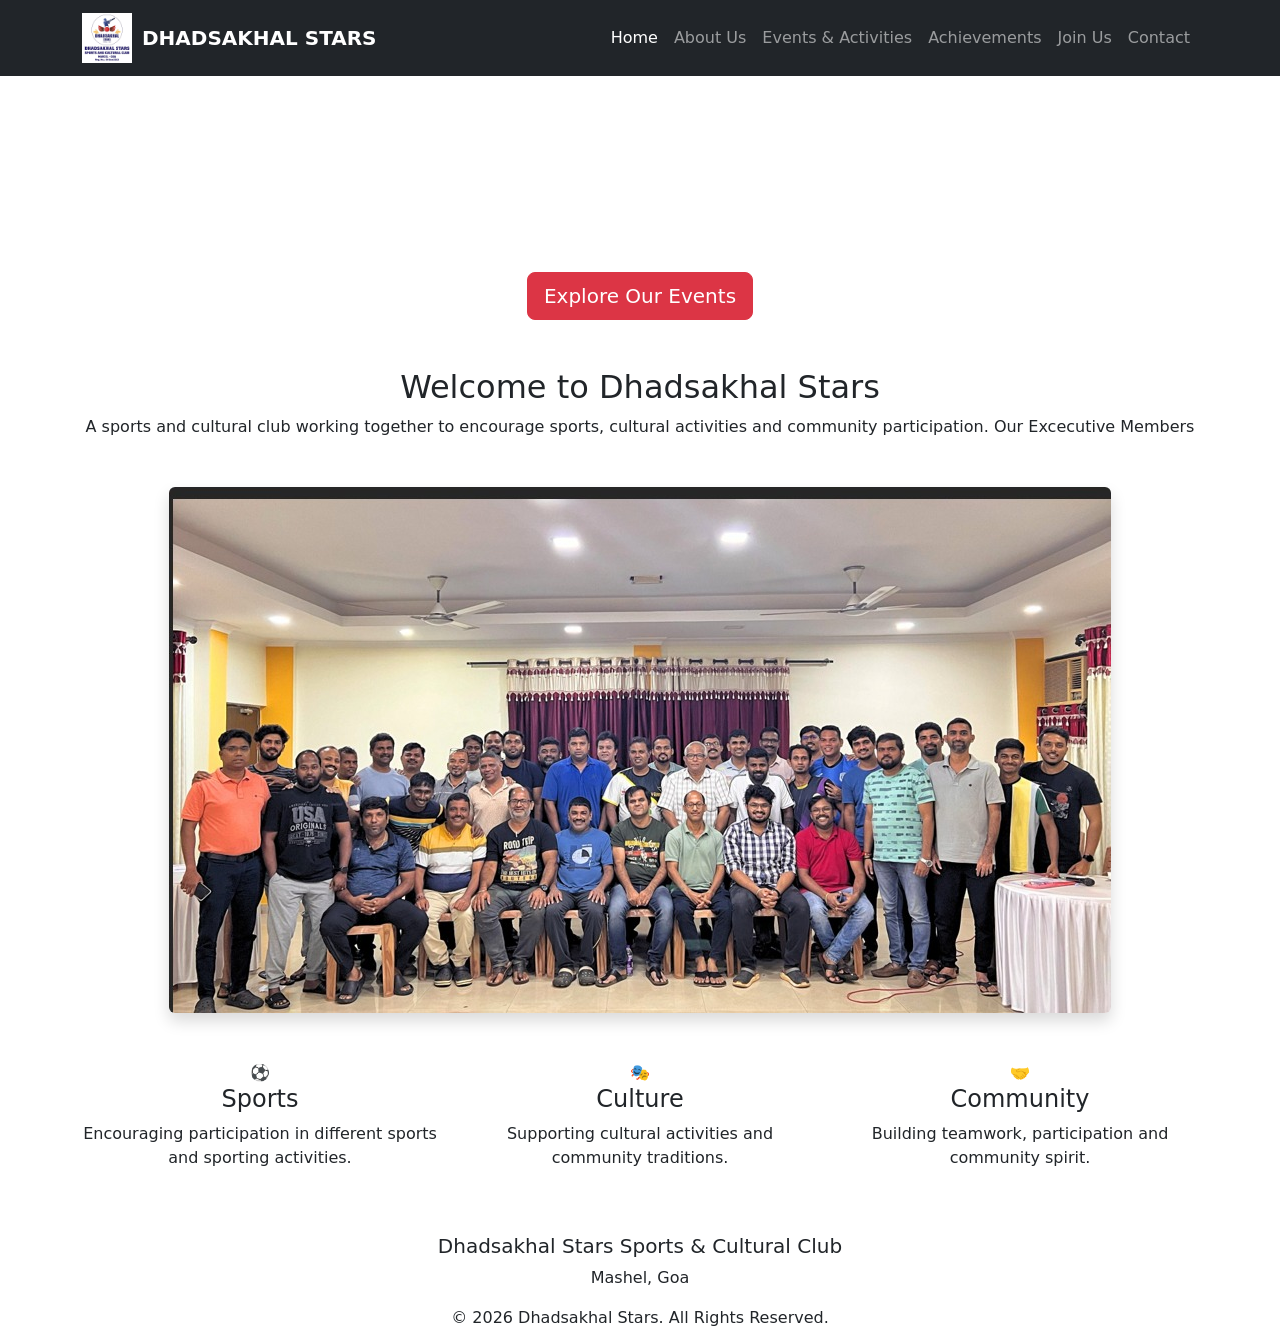
<file: index.html>
<!DOCTYPE html>
<html lang="en">

<head>
    <meta charset="UTF-8">
    <meta name="viewport" content="width=device-width, initial-scale=1.0">

    <title>Dhadsakhal Stars Sports & Cultural Club</title>

    <!-- Bootstrap CSS -->
    <link href="https://cdn.jsdelivr.net/npm/bootstrap@5.3.3/dist/css/bootstrap.min.css" rel="stylesheet">

    <!-- Custom CSS -->
    <link rel="stylesheet" href="style.css">
</head>

<body>

<!-- ================= NAVBAR ================= -->

<nav class="navbar navbar-expand-lg navbar-dark bg-dark sticky-top">

    <div class="container">

        <a class="navbar-brand fw-bold d-flex align-items-center" href="index.html">

            <img src="images/WhatsApp%20Image%202026-09-24%20at%2010.31.26%20PM.jpeg"
                 alt="Dhadsakhal Stars Logo"
                 style="width: 50px; height: 50px; object-fit: contain; margin-right: 10px;">

            DHADSAKHAL STARS

        </a>

        <button class="navbar-toggler"
                type="button"
                data-bs-toggle="collapse"
                data-bs-target="#navbarNav"
                aria-controls="navbarNav"
                aria-expanded="false"
                aria-label="Toggle navigation">

            <span class="navbar-toggler-icon"></span>

        </button>


        <div class="collapse navbar-collapse" id="navbarNav">

            <ul class="navbar-nav ms-auto">

                <li class="nav-item">
                    <a class="nav-link active" href="index.html">
                        Home
                    </a>
                </li>

                <li class="nav-item">
                    <a class="nav-link" href="about.html">
                        About Us
                    </a>
                </li>

                <li class="nav-item">
                    <a class="nav-link" href="events.html">
                        Events & Activities
                    </a>
                </li>

                <!-- ACHIEVEMENTS -->
                <li class="nav-item">
                    <a class="nav-link" href="achievements.html">
                        Achievements
                    </a>
                </li>

                <li class="nav-item">
                    <a class="nav-link" href="join.html">
                        Join Us
                    </a>
                </li>

                <li class="nav-item">
                    <a class="nav-link" href="contact.html">
                        Contact
                    </a>
                </li>

            </ul>

        </div>

    </div>

</nav>


<!-- ================= HERO SECTION ================= -->

<section class="hero-section">

    <div class="hero-overlay">

        <div class="container text-center text-white">

            <h1 class="display-3 fw-bold">
                DHADSAKHAL STARS
            </h1>

            <h3>
                Sports & Cultural Club, Mashel
            </h3>

            <p class="lead mt-3">
                Promoting Sports, Culture, Teamwork and Community Spirit
            </p>


            <!-- ================= CLUB NAME ================= -->

            <div class="club-name-box">
               
            </div>


            <!-- ================= EXPLORE BUTTON ================= -->

            <div>
                <a href="events.html"
                   class="btn btn-danger btn-lg mt-3">
                    Explore Our Events
                </a>
            </div>

        </div>

    </div>

</section>


<!-- ================= WELCOME SECTION ================= -->

<section class="py-5">

    <div class="container">

        <div class="text-center mb-5">

            <h2 class="section-title">
                Welcome to Dhadsakhal Stars
            </h2>

            <p>
                A sports and cultural club working together to encourage
                sports, cultural activities and community participation.
                Our Excecutive Members
            </p>

        </div>


        <!-- Club Image -->

        <div class="text-center mb-5">

            <img src="images/hero.jpg.jpeg"
                 alt="Dhadsakhal Stars Sports and Cultural Club"
                 class="img-fluid rounded shadow club-image">

        </div>


        <!-- ================= INFORMATION CARDS ================= -->

        <div class="row g-4">


            <!-- Sports -->

            <div class="col-md-4">

                <div class="info-card text-center">

                    <div class="icon">
                        ⚽
                    </div>

                    <h4>
                        Sports
                    </h4>

                    <p>
                        Encouraging participation in different sports
                        and sporting activities.
                    </p>

                </div>

            </div>


            <!-- Culture -->

            <div class="col-md-4">

                <div class="info-card text-center">

                    <div class="icon">
                        🎭
                    </div>

                    <h4>
                        Culture
                    </h4>

                    <p>
                        Supporting cultural activities and
                        community traditions.
                    </p>

                </div>

            </div>


            <!-- Community -->

            <div class="col-md-4">

                <div class="info-card text-center">

                    <div class="icon">
                        🤝
                    </div>

                    <h4>
                        Community
                    </h4>

                    <p>
                        Building teamwork, participation and
                        community spirit.
                    </p>

                </div>

            </div>

        </div>

    </div>

</section>


<!-- ================= FOOTER ================= -->

<footer class="footer">

    <div class="container text-center">

        <h5>
            Dhadsakhal Stars Sports & Cultural Club
        </h5>

        <p>
            Mashel, Goa
        </p>

        <p class="mb-0">
            © 2026 Dhadsakhal Stars. All Rights Reserved.
        </p>

    </div>

</footer>


<!-- ================= BOOTSTRAP JS ================= -->

<script src="https://cdn.jsdelivr.net/npm/bootstrap@5.3.3/dist/js/bootstrap.bundle.min.js">
</script>

<script src="script.js"></script>

</body>

</html>
</file>
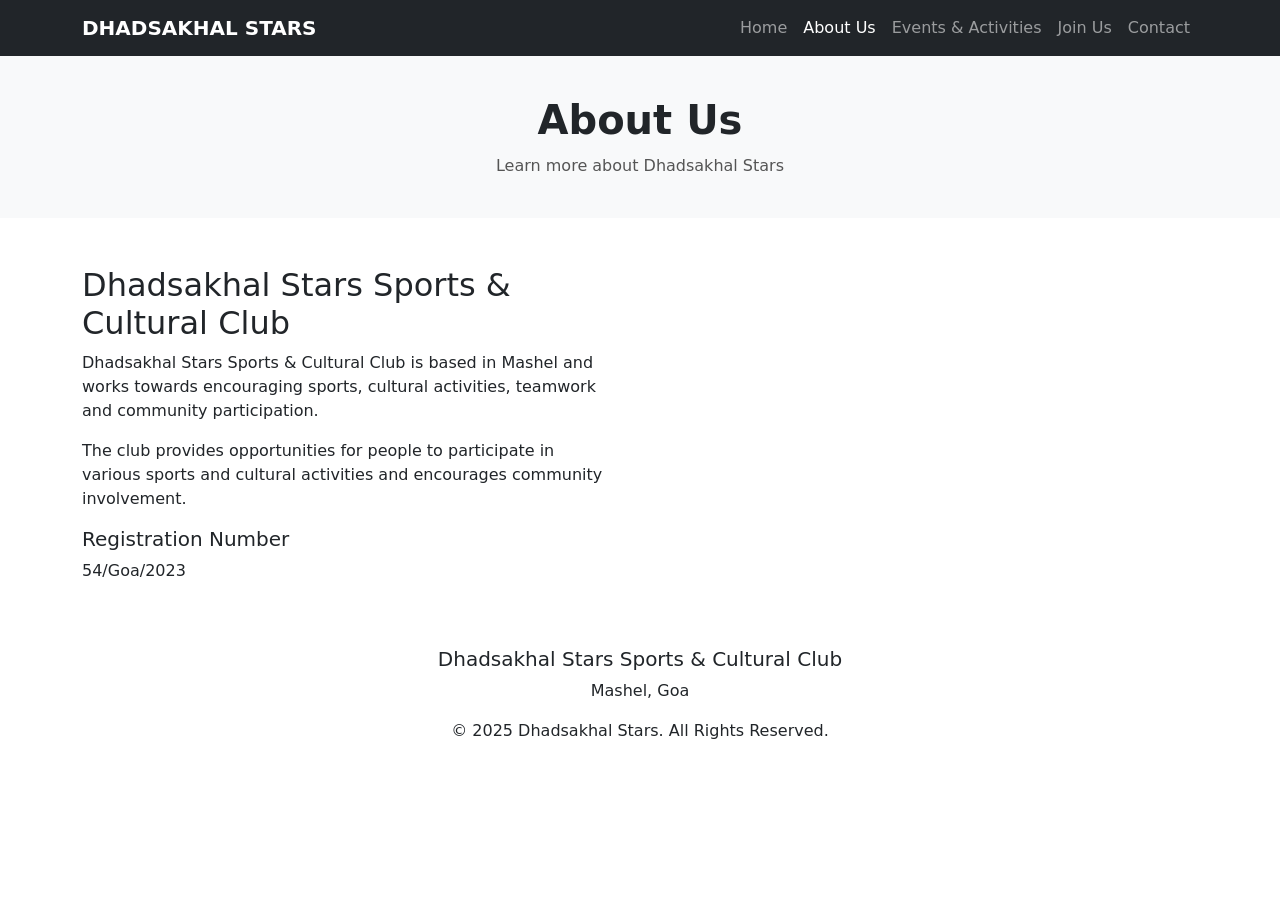
<file: about.html>
<!DOCTYPE html>
<html lang="en">
<head>

    <meta charset="UTF-8">
    <meta name="viewport" content="width=device-width, initial-scale=1.0">

    <title>About Us - Dhadsakhal Stars</title>

    <!-- Bootstrap -->
    <link href="https://cdn.jsdelivr.net/npm/bootstrap@5.3.3/dist/css/bootstrap.min.css" rel="stylesheet">

    <!-- Custom CSS -->
    <link rel="stylesheet" href="style.css">

</head>

<body>


<!-- Navbar -->
<nav class="navbar navbar-expand-lg navbar-dark bg-dark sticky-top">

    <div class="container">

        <a class="navbar-brand fw-bold" href="index.html">
            DHADSAKHAL STARS
        </a>

        <button class="navbar-toggler"
                type="button"
                data-bs-toggle="collapse"
                data-bs-target="#navbarNav">

            <span class="navbar-toggler-icon"></span>

        </button>


        <div class="collapse navbar-collapse" id="navbarNav">

            <ul class="navbar-nav ms-auto">

                <li class="nav-item">
                    <a class="nav-link" href="index.html">Home</a>
                </li>

                <li class="nav-item">
                    <a class="nav-link active" href="about.html">
                        About Us
                    </a>
                </li>

                <li class="nav-item">
                    <a class="nav-link" href="events.html">
                        Events & Activities
                    </a>
                </li>

                <li class="nav-item">
                    <a class="nav-link" href="join.html">
                        Join Us
                    </a>
                </li>

                <li class="nav-item">
                    <a class="nav-link" href="contact.html">
                        Contact
                    </a>
                </li>

            </ul>

        </div>

    </div>

</nav>


<!-- Page Header -->
<section class="page-header">

    <div class="container text-center">

        <h1>About Us</h1>

        <p>
            Learn more about Dhadsakhal Stars
        </p>

    </div>

</section>


<!-- About Section -->
<section class="py-5">

    <div class="container">

        <div class="row align-items-center g-5">



            <!-- Content -->
            <div class="col-md-6">

                <h2 class="section-title">
                    Dhadsakhal Stars Sports & Cultural Club
                </h2>

                <p>
                    Dhadsakhal Stars Sports & Cultural Club is based in
                    Mashel and works towards encouraging sports,
                    cultural activities, teamwork and community
                    participation.
                </p>

                <p>
                    The club provides opportunities for people to
                    participate in various sports and cultural
                    activities and encourages community involvement.
                </p>

                <div class="about-box">

                    <h5>Registration Number</h5>

                    <p>
                        54/Goa/2023
                    </p>

                </div>

            </div>

        </div>

    </div>

</section>


<!-- Footer -->
<footer class="footer">

    <div class="container text-center">

        <h5>
            Dhadsakhal Stars Sports & Cultural Club
        </h5>

        <p>
            Mashel, Goa
        </p>

        <p class="mb-0">
            © 2025 Dhadsakhal Stars. All Rights Reserved.
        </p>

    </div>

</footer>


<!-- Bootstrap JS -->
<script src="https://cdn.jsdelivr.net/npm/bootstrap@5.3.3/dist/js/bootstrap.bundle.min.js"></script>

<script src="script.js"></script>

</body>
</html>
</file>
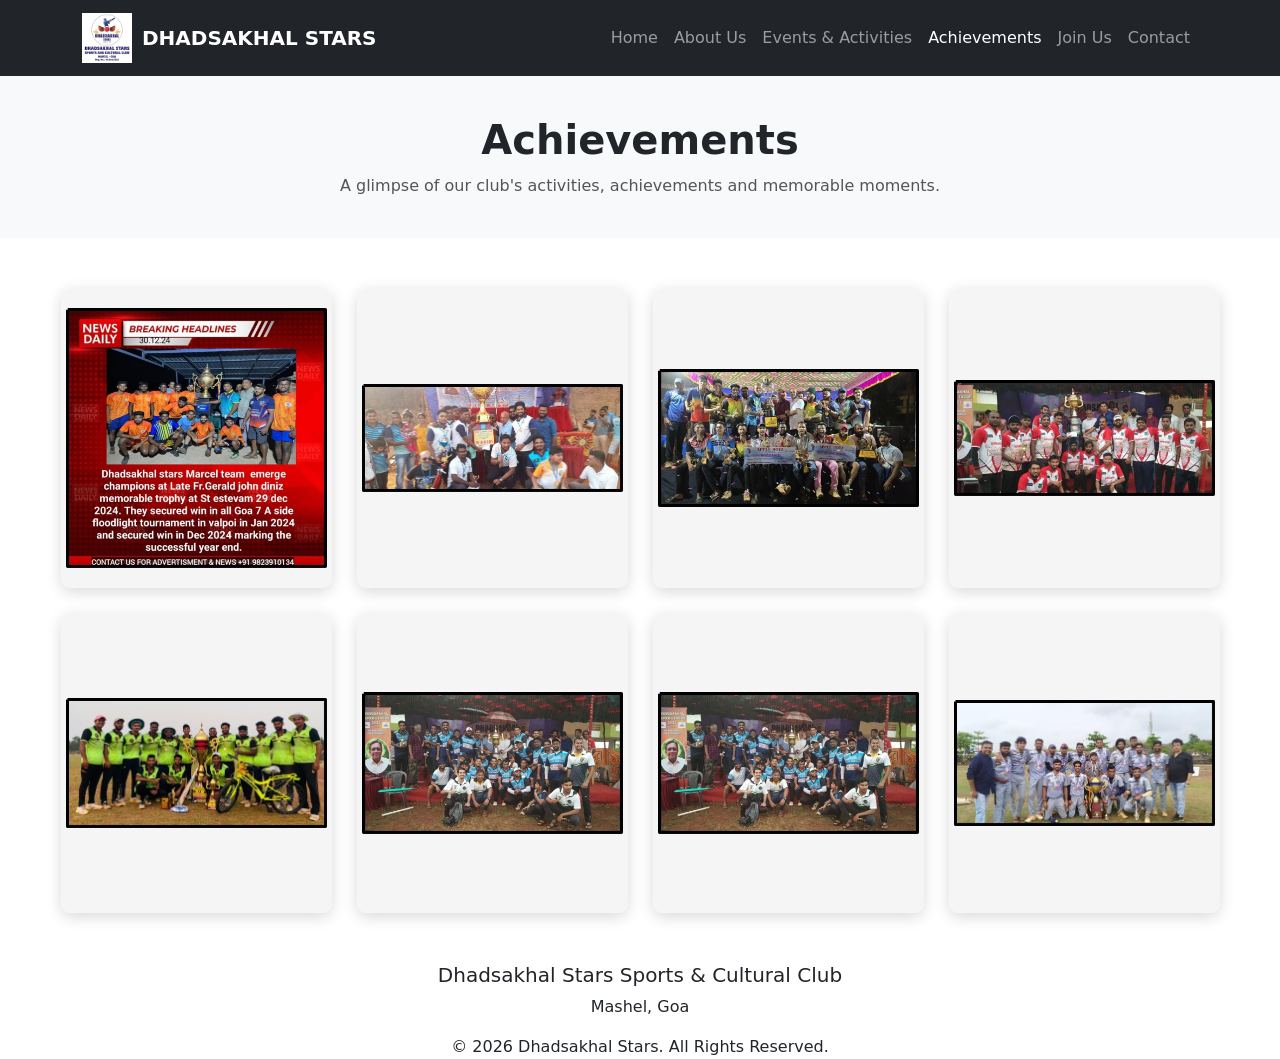
<file: achievements.html>
<!DOCTYPE html>
<html lang="en">

<head>

    <meta charset="UTF-8">
    <meta name="viewport" content="width=device-width, initial-scale=1.0">

    <title>Achievements - Dhadsakhal Stars</title>

    <!-- Bootstrap CSS -->
    <link href="https://cdn.jsdelivr.net/npm/bootstrap@5.3.3/dist/css/bootstrap.min.css"
          rel="stylesheet">

    <!-- Custom CSS -->
    <link rel="stylesheet" href="style.css">

</head>

<body>


<!-- ================= NAVBAR ================= -->

<nav class="navbar navbar-expand-lg navbar-dark bg-dark sticky-top">

    <div class="container">

        <a class="navbar-brand fw-bold d-flex align-items-center"
           href="index.html">

            <img src="images/WhatsApp%20Image%202026-09-24%20at%2010.31.26%20PM.jpeg"
                 alt="Dhadsakhal Stars Logo"
                 style="width: 50px; height: 50px; object-fit: contain; margin-right: 10px;">

            DHADSAKHAL STARS

        </a>


        <button class="navbar-toggler"
                type="button"
                data-bs-toggle="collapse"
                data-bs-target="#navbarNav">

            <span class="navbar-toggler-icon"></span>

        </button>


        <div class="collapse navbar-collapse" id="navbarNav">

            <ul class="navbar-nav ms-auto">

                <li class="nav-item">
                    <a class="nav-link" href="index.html">
                        Home
                    </a>
                </li>

                <li class="nav-item">
                    <a class="nav-link" href="about.html">
                        About Us
                    </a>
                </li>

                <li class="nav-item">
                    <a class="nav-link" href="events.html">
                        Events & Activities
                    </a>
                </li>

                <li class="nav-item">
                    <a class="nav-link active" href="achievements.html">
                        Achievements
                    </a>
                </li>

                <li class="nav-item">
                    <a class="nav-link" href="join.html">
                        Join Us
                    </a>
                </li>

                <li class="nav-item">
                    <a class="nav-link" href="contact.html">
                        Contact
                    </a>
                </li>

            </ul>

        </div>

    </div>

</nav>


<!-- ================= PAGE HEADER ================= -->

<section class="page-header">

    <div class="container text-center">

        <h1>Achievements</h1>

        <p>
            A glimpse of our club's activities, achievements and memorable moments.
        </p>

    </div>

</section>


<!-- ================= ACHIEVEMENTS GALLERY ================= -->

<section class="achievements-section">

    <div class="achievements-gallery">


        <!-- IMAGE 1 -->

        <div class="achievement-card">

            <img src="images/WhatsApp%20Image%202026-09-30%20at%2010.23.13%20AM.jpeg"
                 alt="Dhadsakhal Stars Achievement">

        </div>


        <!-- IMAGE 2 -->

        <div class="achievement-card">

            <img src="images/WhatsApp%20Image%202026-09-30%20at%2010.47.21%20AM.jpeg"
                 alt="Dhadsakhal Stars Achievement">

        </div>


        <!-- IMAGE 3 -->

        <div class="achievement-card">

            <img src="images/WhatsApp%20Image%202026-09-30%20at%2010.47.31%20AM.jpeg"
                 alt="Dhadsakhal Stars Achievement">

        </div>


        <!-- IMAGE 4 -->

        <div class="achievement-card">

            <img src="images/WhatsApp%20Image%202026-09-30%20at%2010.48.01%20AM.jpeg"
                 alt="Dhadsakhal Stars Achievement">

        </div>


        <!-- IMAGE 5 -->

        <div class="achievement-card">

            <img src="images/WhatsApp%20Image%202026-09-30%20at%2010.48.13%20AM.jpeg"
                 alt="Dhadsakhal Stars Achievement">

        </div>


        <!-- IMAGE 6 -->

        <div class="achievement-card">

            <img src="images/WhatsApp%20Image%202026-09-30%20at%2011.19.35%20AM.jpeg"
                 alt="Dhadsakhal Stars Achievement">

        </div>


        <!-- IMAGE 7 -->

        <div class="achievement-card">

            <img src="images/WhatsApp%20Image%202026-09-30%20at%2011.19.35%20AM.jpeg"
                 alt="Dhadsakhal Stars Achievement">

        </div>


        <!-- IMAGE 8 -->

        <div class="achievement-card">

            <img src="images/WhatsApp%20Image%202026-09-30%20at%2011.19.56%20AM.jpeg"
                 alt="Dhadsakhal Stars Achievement">

        </div>


    </div>

</section>


<!-- ================= FOOTER ================= -->

<footer class="footer">

    <div class="container text-center">

        <h5>
            Dhadsakhal Stars Sports & Cultural Club
        </h5>

        <p>
            Mashel, Goa
        </p>

        <p class="mb-0">
            © 2026 Dhadsakhal Stars. All Rights Reserved.
        </p>

    </div>

</footer>


<!-- Bootstrap JS -->

<script src="https://cdn.jsdelivr.net/npm/bootstrap@5.3.3/dist/js/bootstrap.bundle.min.js">
</script>

<script src="script.js"></script>

</body>

</html>
</file>
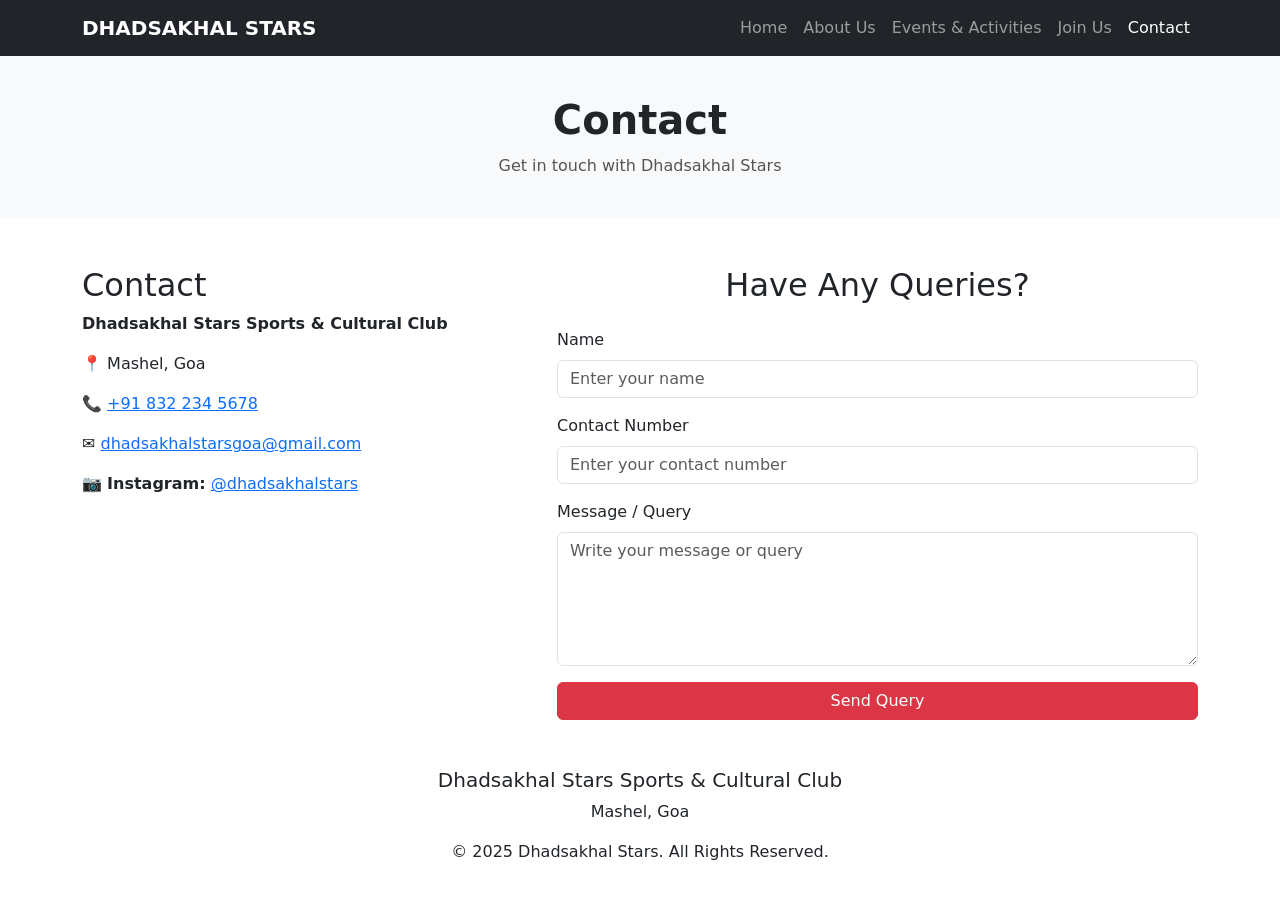
<file: contact.html>
<!DOCTYPE html>
<html lang="en">
<head>

    <meta charset="UTF-8">
    <meta name="viewport" content="width=device-width, initial-scale=1.0">

    <title>Contact - Dhadsakhal Stars</title>

    <!-- Bootstrap CSS -->
    <link href="https://cdn.jsdelivr.net/npm/bootstrap@5.3.3/dist/css/bootstrap.min.css" rel="stylesheet">

    <!-- Custom CSS -->
    <link rel="stylesheet" href="style.css">

</head>

<body>


<!-- Navbar -->
<nav class="navbar navbar-expand-lg navbar-dark bg-dark sticky-top">

    <div class="container">

        <a class="navbar-brand fw-bold" href="index.html">
            DHADSAKHAL STARS
        </a>

        <button class="navbar-toggler"
                type="button"
                data-bs-toggle="collapse"
                data-bs-target="#navbarNav">

            <span class="navbar-toggler-icon"></span>

        </button>


        <div class="collapse navbar-collapse" id="navbarNav">

            <ul class="navbar-nav ms-auto">

                <li class="nav-item">
                    <a class="nav-link" href="index.html">
                        Home
                    </a>
                </li>

                <li class="nav-item">
                    <a class="nav-link" href="about.html">
                        About Us
                    </a>
                </li>

                <li class="nav-item">
                    <a class="nav-link" href="events.html">
                        Events & Activities
                    </a>
                </li>

                <li class="nav-item">
                    <a class="nav-link" href="join.html">
                        Join Us
                    </a>
                </li>

                <li class="nav-item">
                    <a class="nav-link active" href="contact.html">
                        Contact
                    </a>
                </li>

            </ul>

        </div>

    </div>

</nav>


<!-- Page Header -->
<section class="page-header">

    <div class="container text-center">

        <h1>Contact</h1>

        <p>
            Get in touch with Dhadsakhal Stars
        </p>

    </div>

</section>


<!-- Contact Details -->
<section class="py-5">

    <div class="container">

        <div class="row g-4">


            <!-- Contact Information -->
            <div class="col-md-5">

                <div class="contact-info">

                    <h2 class="section-title">
                        Contact
                    </h2>

                    <p>
                        <strong>Dhadsakhal Stars Sports & Cultural Club</strong>
                    </p>

                    <p>
                        📍 Mashel, Goa
                    </p>

                    <p>
                        📞
                        <a href="tel:+918322345678">
                            +91 832 234 5678
                        </a>
                    </p>

                    <p>
                        ✉️
                        <a href="mailto:dhadsakhalstarsgoa@gmail.com">
                            dhadsakhalstarsgoa@gmail.com
                        </a>
                    </p>

                    <p>
                        📷
                        <strong>Instagram:</strong>
                        <a href="https://www.instagram.com/dhadsakhalstars?stkn=MW0yOTg4MW9jaHA0eg=="
                           target="_blank">
                            @dhadsakhalstars
                        </a>
                    </p>

                </div>

            </div>


            <!-- Query Form -->
            <div class="col-md-7">

                <div class="form-box">

                    <h2 class="text-center mb-4">
                        Have Any Queries?
                    </h2>

                    <form id="contactForm">


                        <!-- Name -->
                        <div class="mb-3">

                            <label for="contactName" class="form-label">
                                Name
                            </label>

                            <input type="text"
                                   class="form-control"
                                   id="contactName"
                                   placeholder="Enter your name"
                                   required>

                        </div>


                        <!-- Contact Number -->
                        <div class="mb-3">

                            <label for="contactNumber" class="form-label">
                                Contact Number
                            </label>

                            <input type="tel"
                                   class="form-control"
                                   id="contactNumber"
                                   placeholder="Enter your contact number"
                                   pattern="[0-9]{10}"
                                   maxlength="10"
                                   required>

                        </div>


                        <!-- Message -->
                        <div class="mb-3">

                            <label for="contactMessage" class="form-label">
                                Message / Query
                            </label>

                            <textarea class="form-control"
                                      id="contactMessage"
                                      rows="5"
                                      placeholder="Write your message or query"
                                      required></textarea>

                        </div>


                        <!-- Submit Button -->
                        <button type="submit"
                                class="btn btn-danger w-100">

                            Send Query

                        </button>


                        <!-- Success Message -->
                        <div id="contactSuccess"
                             class="alert alert-success mt-3 d-none">

                            Thank you!
                            Your query has been submitted successfully.

                        </div>

                    </form>

                </div>

            </div>

        </div>

    </div>

</section>


<!-- Footer -->
<footer class="footer">

    <div class="container text-center">

        <h5>
            Dhadsakhal Stars Sports & Cultural Club
        </h5>

        <p>
            Mashel, Goa
        </p>

        <p class="mb-0">
            © 2025 Dhadsakhal Stars. All Rights Reserved.
        </p>

    </div>

</footer>


<!-- Bootstrap JS -->
<script src="https://cdn.jsdelivr.net/npm/bootstrap@5.3.3/dist/js/bootstrap.bundle.min.js"></script>

<!-- Custom JS -->
<script src="script.js"></script>

</body>
</html>
</file>
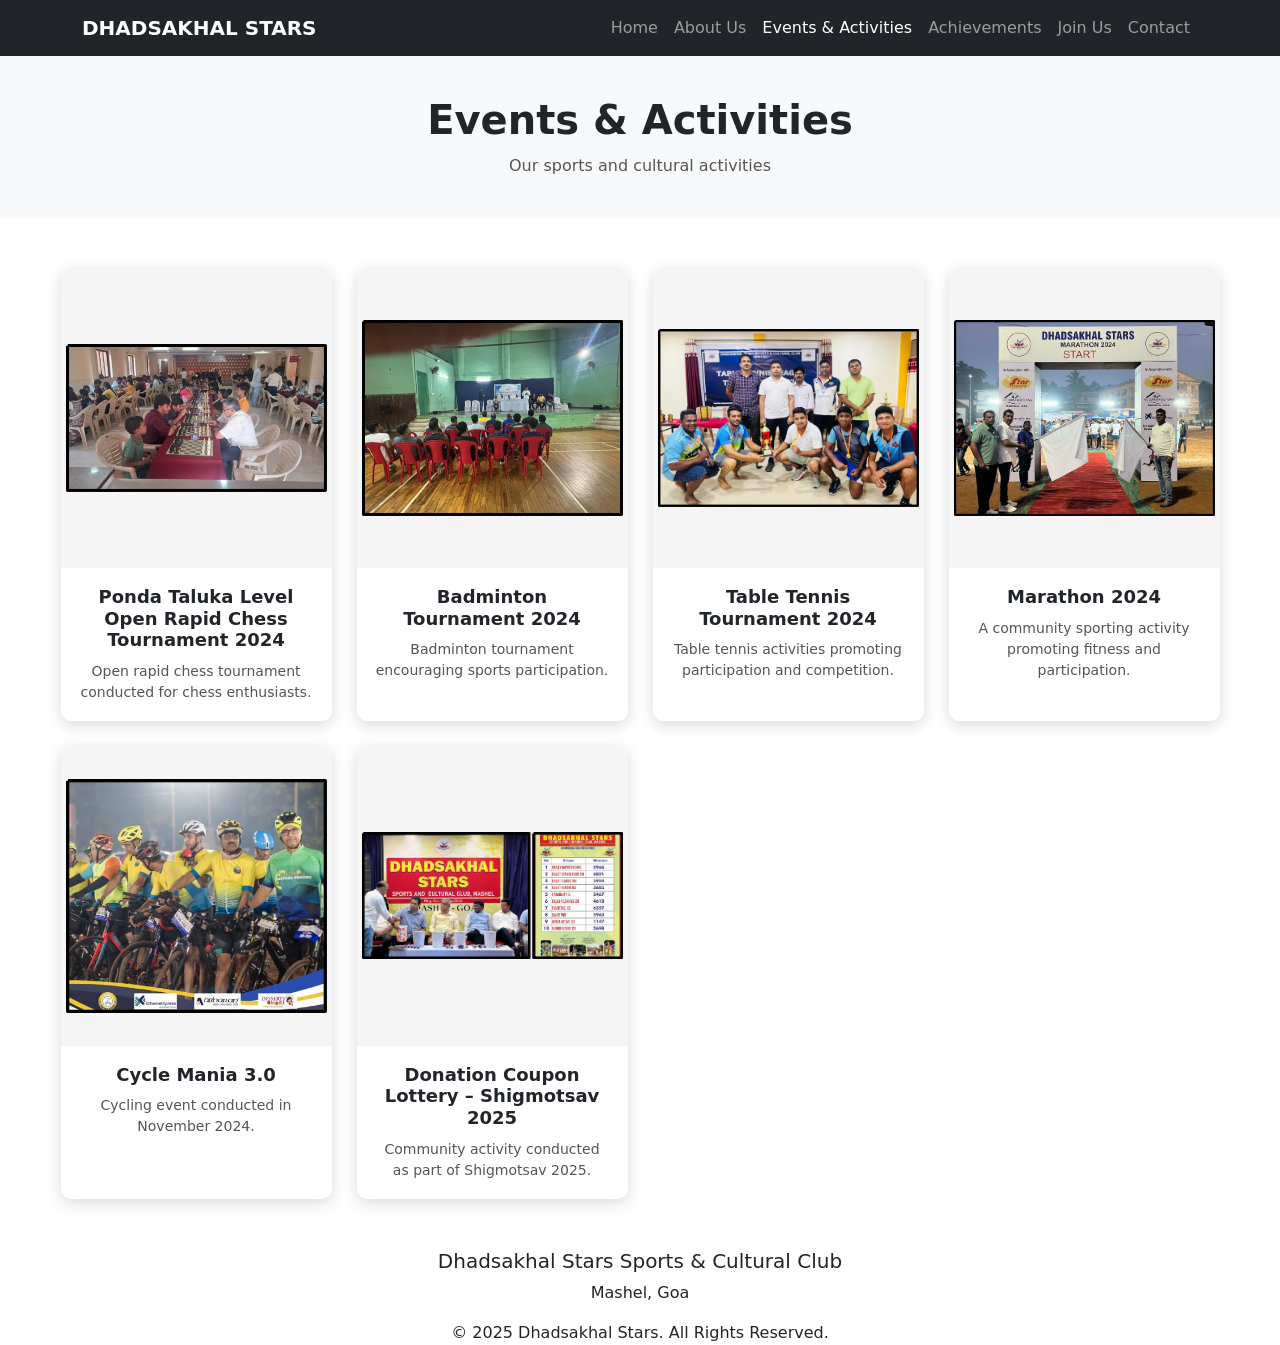
<file: events.html>
<!DOCTYPE html>
<html lang="en">

<head>

    <meta charset="UTF-8">
    <meta name="viewport" content="width=device-width, initial-scale=1.0">

    <title>Events & Activities - Dhadsakhal Stars</title>

    <!-- Bootstrap -->
    <link href="https://cdn.jsdelivr.net/npm/bootstrap@5.3.3/dist/css/bootstrap.min.css"
          rel="stylesheet">

    <!-- Custom CSS -->
    <link rel="stylesheet" href="style.css">

</head>

<body>


<!-- ================= NAVBAR ================= -->

<nav class="navbar navbar-expand-lg navbar-dark bg-dark sticky-top">

    <div class="container">

        <a class="navbar-brand fw-bold" href="index.html">
            DHADSAKHAL STARS
        </a>


        <button class="navbar-toggler"
                type="button"
                data-bs-toggle="collapse"
                data-bs-target="#navbarNav">

            <span class="navbar-toggler-icon"></span>

        </button>


        <div class="collapse navbar-collapse" id="navbarNav">

            <ul class="navbar-nav ms-auto">

                <li class="nav-item">
                    <a class="nav-link" href="index.html">
                        Home
                    </a>
                </li>

                <li class="nav-item">
                    <a class="nav-link" href="about.html">
                        About Us
                    </a>
                </li>

                <li class="nav-item">
                    <a class="nav-link active" href="events.html">
                        Events & Activities
                    </a>
                </li>

                <li class="nav-item">
                    <a class="nav-link" href="achievements.html">
                        Achievements
                    </a>
                </li>

                <li class="nav-item">
                    <a class="nav-link" href="join.html">
                        Join Us
                    </a>
                </li>

                <li class="nav-item">
                    <a class="nav-link" href="contact.html">
                        Contact
                    </a>
                </li>

            </ul>

        </div>

    </div>

</nav>


<!-- ================= PAGE HEADER ================= -->

<section class="page-header">

    <div class="container text-center">

        <h1>Events & Activities</h1>

        <p>
            Our sports and cultural activities
        </p>

    </div>

</section>


<!-- ================= EVENTS GALLERY ================= -->

<section class="events-section">

    <div class="events-gallery">


        <!-- ================= CHESS ================= -->

        <div class="event-card">

            <img src="images/WhatsApp%20Image%202026-09-30%20at%2010.22.41%20AM.jpeg"
                 alt="Chess Tournament">

            <div class="event-content">

                <h4>
                    Ponda Taluka Level Open Rapid Chess Tournament 2024
                </h4>

                <p>
                    Open rapid chess tournament conducted
                    for chess enthusiasts.
                </p>

            </div>

        </div>


        <!-- ================= BADMINTON ================= -->

        <div class="event-card">

            <img src="images/WhatsApp%20Image%202026-09-30%20at%2010.22.25%20AM.jpeg"
                 alt="Badminton Tournament">

            <div class="event-content">

                <h4>
                    Badminton Tournament 2024
                </h4>

                <p>
                    Badminton tournament encouraging
                    sports participation.
                </p>

            </div>

        </div>


        <!-- ================= TABLE TENNIS ================= -->

        <div class="event-card">

            <img src="images/tt2.jpg.jpeg"
                 alt="Table Tennis Tournament">

            <div class="event-content">

                <h4>
                    Table Tennis Tournament 2024
                </h4>

                <p>
                    Table tennis activities promoting
                    participation and competition.
                </p>

            </div>

        </div>


        <!-- ================= MARATHON ================= -->

        <div class="event-card">

            <img src="images/marathon1.jpeg"
                 alt="Marathon">

            <div class="event-content">

                <h4>
                    Marathon 2024
                </h4>

                <p>
                    A community sporting activity
                    promoting fitness and participation.
                </p>

            </div>

        </div>


        <!-- ================= CYCLE MANIA ================= -->

        <div class="event-card">

            <img src="images/WhatsApp%20Image%202026-09-28%20at%208.15.08%20PM.jpeg"
                 alt="Cycle Mania">

            <div class="event-content">

                <h4>
                    Cycle Mania 3.0
                </h4>

                <p>
                    Cycling event conducted in
                    November 2024.
                </p>

            </div>

        </div>


        <!-- ================= SHIGMO ================= -->

        <div class="event-card">

            <img src="images/shigmo.jpg.jpeg"
                 alt="Shigmotsav">

            <div class="event-content">

                <h4>
                    Donation Coupon Lottery – Shigmotsav 2025
                </h4>

                <p>
                    Community activity conducted as
                    part of Shigmotsav 2025.
                </p>

            </div>

        </div>


    </div>

</section>


<!-- ================= FOOTER ================= -->

<footer class="footer">

    <div class="container text-center">

        <h5>
            Dhadsakhal Stars Sports & Cultural Club
        </h5>

        <p>
            Mashel, Goa
        </p>

        <p class="mb-0">
            © 2025 Dhadsakhal Stars. All Rights Reserved.
        </p>

    </div>

</footer>


<!-- ================= BOOTSTRAP JS ================= -->

<script src="https://cdn.jsdelivr.net/npm/bootstrap@5.3.3/dist/js/bootstrap.bundle.min.js">
</script>

<script src="script.js"></script>

</body>

</html>
</file>
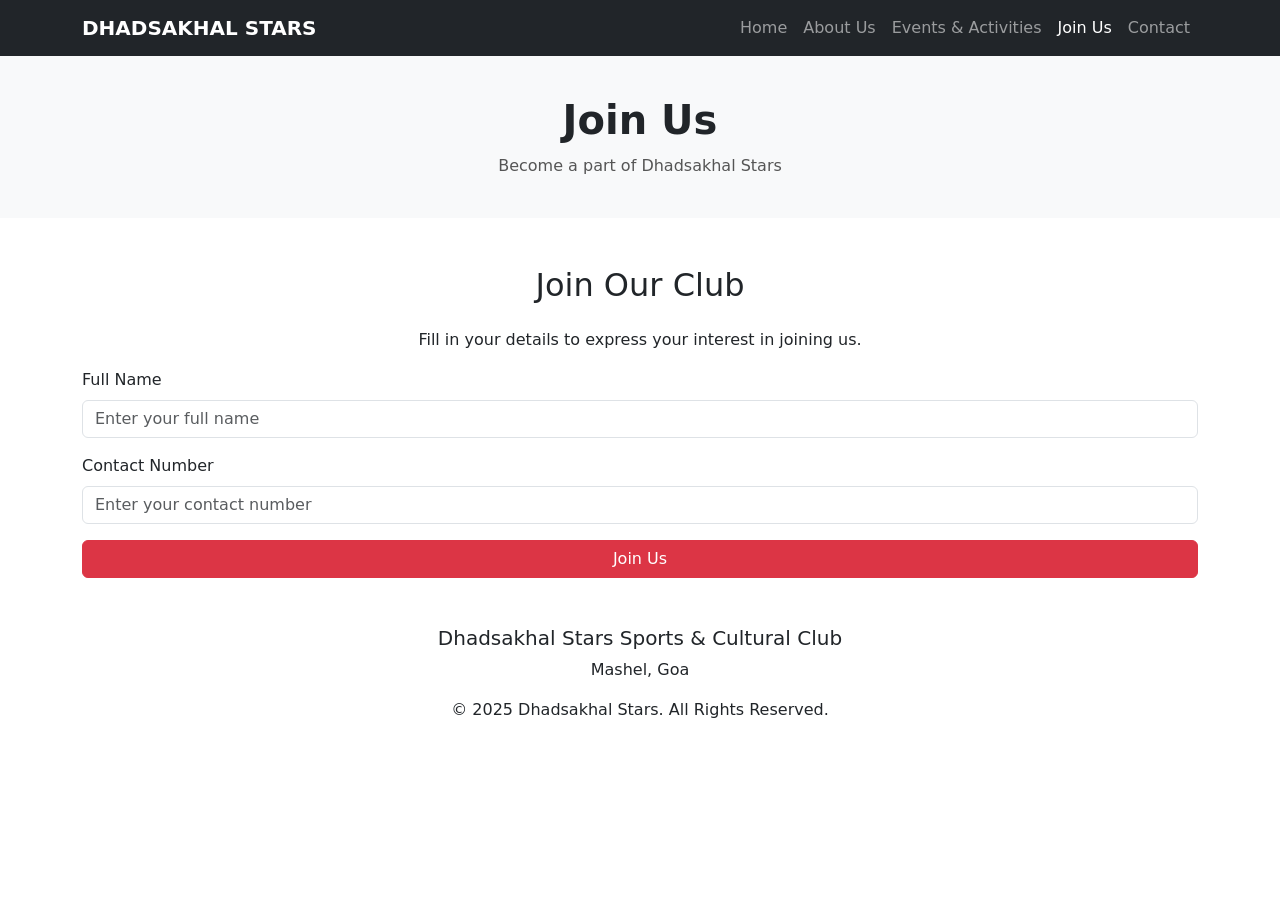
<file: join.html>
<!DOCTYPE html>
<html lang="en">
<head>

    <meta charset="UTF-8">
    <meta name="viewport" content="width=device-width, initial-scale=1.0">

    <title>Join Us - Dhadsakhal Stars</title>

    <!-- Bootstrap -->
    <link href="https://cdn.jsdelivr.net/npm/bootstrap@5.3.3/dist/css/bootstrap.min.css" rel="stylesheet">

    <!-- Custom CSS -->
    <link rel="stylesheet" href="style.css">

</head>

<body>


<!-- Navbar -->
<nav class="navbar navbar-expand-lg navbar-dark bg-dark sticky-top">

    <div class="container">

        <a class="navbar-brand fw-bold" href="index.html">
            DHADSAKHAL STARS
        </a>

        <button class="navbar-toggler"
                type="button"
                data-bs-toggle="collapse"
                data-bs-target="#navbarNav">

            <span class="navbar-toggler-icon"></span>

        </button>


        <div class="collapse navbar-collapse" id="navbarNav">

            <ul class="navbar-nav ms-auto">

                <li class="nav-item">
                    <a class="nav-link" href="index.html">
                        Home
                    </a>
                </li>

                <li class="nav-item">
                    <a class="nav-link" href="about.html">
                        About Us
                    </a>
                </li>

                <li class="nav-item">
                    <a class="nav-link" href="events.html">
                        Events & Activities
                    </a>
                </li>

                <li class="nav-item">
                    <a class="nav-link active" href="join.html">
                        Join Us
                    </a>
                </li>

                <li class="nav-item">
                    <a class="nav-link" href="contact.html">
                        Contact
                    </a>
                </li>

            </ul>

        </div>

    </div>

</nav>


<!-- Page Header -->
<section class="page-header">

    <div class="container text-center">

        <h1>Join Us</h1>

        <p>
            Become a part of Dhadsakhal Stars
        </p>

    </div>

</section>


<!-- Join Form -->
<section class="py-5">

    <div class="container">

        <div class="form-box mx-auto">

            <h2 class="text-center mb-4">
                Join Our Club
            </h2>

            <p class="text-center">
                Fill in your details to express your interest in joining us.
            </p>


            <form id="joinForm">

                <!-- Name -->
                <div class="mb-3">

                    <label for="joinName" class="form-label">
                        Full Name
                    </label>

                    <input type="text"
                           class="form-control"
                           id="joinName"
                           placeholder="Enter your full name"
                           required>

                </div>


                <!-- Contact -->
                <div class="mb-3">

                    <label for="joinContact" class="form-label">
                        Contact Number
                    </label>

                    <input type="tel"
                           class="form-control"
                           id="joinContact"
                           placeholder="Enter your contact number"
                           pattern="[0-9]{10}"
                           maxlength="10"
                           required>

                </div>


                <!-- Button -->
                <button type="submit"
                        class="btn btn-danger w-100">

                    Join Us

                </button>


                <!-- Success Message -->
                <div id="joinMessage"
                     class="alert alert-success mt-3 d-none">

                    Thank you for your interest!
                    We will contact you soon.

                </div>

            </form>

        </div>

    </div>

</section>


<!-- Footer -->
<footer class="footer">

    <div class="container text-center">

        <h5>
            Dhadsakhal Stars Sports & Cultural Club
        </h5>

        <p>
            Mashel, Goa
        </p>

        <p class="mb-0">
            © 2025 Dhadsakhal Stars. All Rights Reserved.
        </p>

    </div>

</footer>


<!-- Bootstrap JS -->
<script src="https://cdn.jsdelivr.net/npm/bootstrap@5.3.3/dist/js/bootstrap.bundle.min.js"></script>

<script src="script.js"></script>

</body>
</html>
</file>
<file: style.css>
/* ================= EVENTS & ACHIEVEMENTS COMMON SECTION ================= */

.events-section,
.achievements-section {
    width: 100%;
    padding: 50px 30px;
}


/* ================= COMMON GALLERY ================= */

.events-gallery,
.achievements-gallery {
    width: 95%;
    max-width: 1400px;
    margin: 0 auto;

    display: grid;

    grid-template-columns: repeat(4, 1fr);

    gap: 25px;
}


/* ================= EVENT & ACHIEVEMENT CARD ================= */

.event-card,
.achievement-card {
    width: 100%;

    background: #ffffff;

    border-radius: 10px;

    overflow: hidden;

    box-shadow: 0 4px 15px rgba(0, 0, 0, 0.15);

    transition: 0.3s;

    display: flex;
    flex-direction: column;
}


/* ================= HOVER ================= */

.event-card:hover,
.achievement-card:hover {
    transform: translateY(-5px);

    box-shadow: 0 8px 20px rgba(0, 0, 0, 0.20);
}


/* ================= EVENT & ACHIEVEMENT IMAGE ================= */

.event-card img,
.achievement-card img {
    width: 100%;

    height: 300px;

    object-fit: contain;

    display: block;

    background: #f5f5f5;

    padding: 5px;
}


/* ================= EVENT CONTENT ================= */

.event-content {
    padding: 18px;

    text-align: center;

    flex-grow: 1;
}


.event-content h4 {
    font-size: 18px;

    font-weight: bold;

    margin-bottom: 10px;
}


.event-content p {
    font-size: 14px;

    margin-bottom: 0;

    color: #555;
}


/* ================= PAGE HEADER ================= */

.page-header {
    padding: 40px 20px;

    background: #f8f9fa;

    text-align: center;
}


.page-header h1 {
    font-weight: bold;

    margin-bottom: 10px;
}


.page-header p {
    margin-bottom: 0;

    color: #555;
}


/* ================= TABLET ================= */

@media (max-width: 1200px) {

    .events-gallery,
    .achievements-gallery {
        grid-template-columns: repeat(3, 1fr);
    }

}


/* ================= SMALL TABLET ================= */

@media (max-width: 992px) {

    .events-gallery,
    .achievements-gallery {
        grid-template-columns: repeat(2, 1fr);

        gap: 20px;
    }

    .event-card img,
    .achievement-card img {
        height: 280px;
    }

}


/* ================= MOBILE ================= */

@media (max-width: 576px) {

    .events-section,
    .achievements-section {
        padding: 30px 15px;
    }


    .events-gallery,
    .achievements-gallery {
        width: 100%;

        grid-template-columns: 1fr;

        gap: 20px;
    }


    .event-card img,
    .achievement-card img {
        height: 300px;
    }


    .event-content {
        padding: 15px;
    }


    .event-content h4 {
        font-size: 17px;
    }


    .event-content p {
        font-size: 14px;
    }

}
</file>
